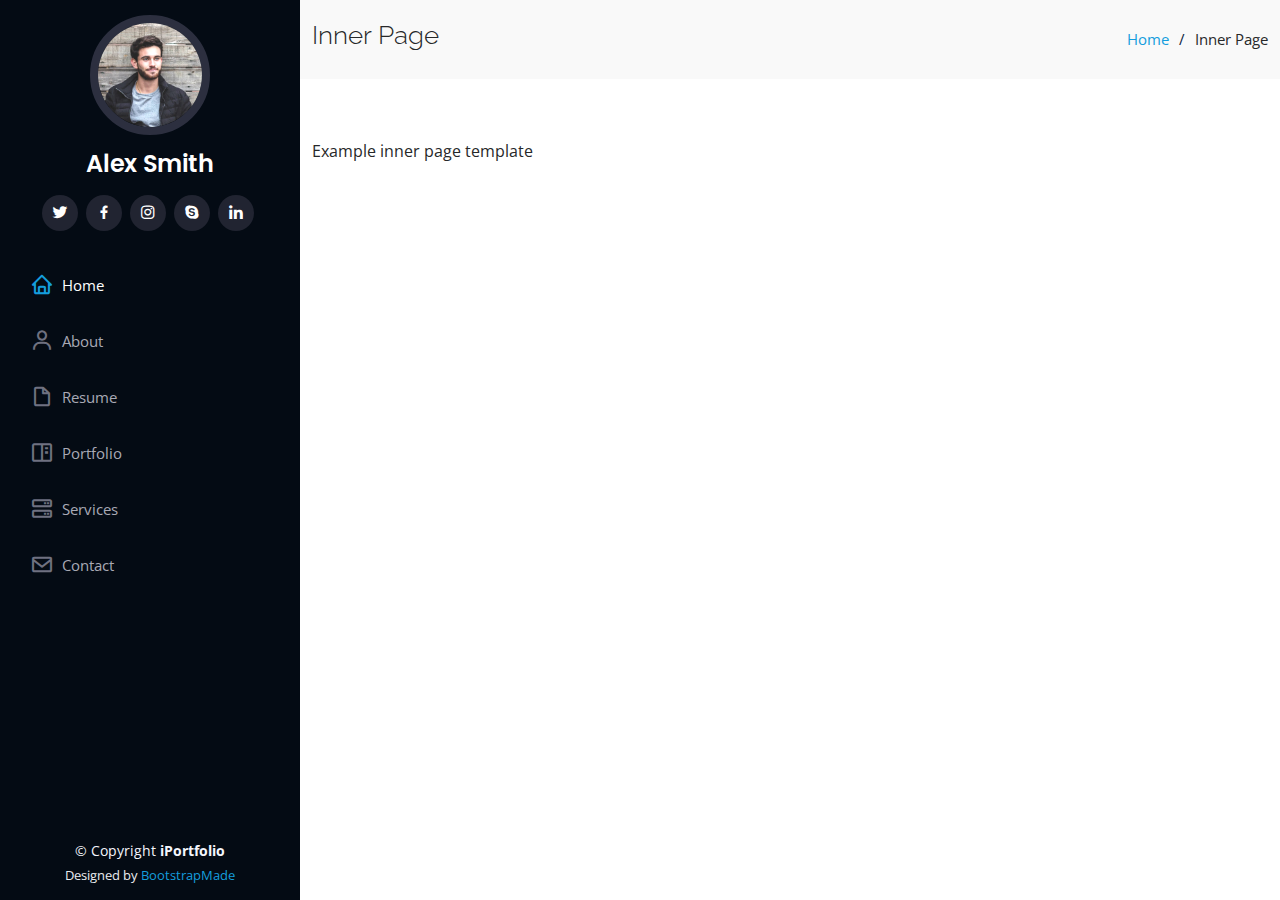
<file: inner-page.html>
<!DOCTYPE html>
<html lang="en">

<head>
  <meta charset="utf-8">
  <meta content="width=device-width, initial-scale=1.0" name="viewport">

  <title>Raoda</title>
  <meta content="" name="description">
  <meta content="" name="keywords">

  <!-- Favicons -->
  <link href="assets/img/favicon.png" rel="icon">
  <link href="assets/img/apple-touch-icon.png" rel="apple-touch-icon">

  <!-- Google Fonts -->
  <link href="https://fonts.googleapis.com/css?family=Open+Sans:300,300i,400,400i,600,600i,700,700i|Raleway:300,300i,400,400i,500,500i,600,600i,700,700i|Poppins:300,300i,400,400i,500,500i,600,600i,700,700i" rel="stylesheet">

  <!-- Vendor CSS Files -->
  <link href="assets/vendor/aos/aos.css" rel="stylesheet">
  <link href="assets/vendor/bootstrap/css/bootstrap.min.css" rel="stylesheet">
  <link href="assets/vendor/bootstrap-icons/bootstrap-icons.css" rel="stylesheet">
  <link href="assets/vendor/boxicons/css/boxicons.min.css" rel="stylesheet">
  <link href="assets/vendor/glightbox/css/glightbox.min.css" rel="stylesheet">
  <link href="assets/vendor/swiper/swiper-bundle.min.css" rel="stylesheet">

  <!-- Template Main CSS File -->
  <link href="assets/css/style.css" rel="stylesheet">

  <!-- =======================================================
  * Template Name: iPortfolio - v3.10.0
  * Template URL: https://bootstrapmade.com/iportfolio-bootstrap-portfolio-websites-template/
  * Author: BootstrapMade.com
  * License: https://bootstrapmade.com/license/
  ======================================================== -->
</head>

<body>

  <!-- ======= Mobile nav toggle button ======= -->
  <i class="bi bi-list mobile-nav-toggle d-xl-none"></i>

  <!-- ======= Header ======= -->
  <header id="header">
    <div class="d-flex flex-column">

      <div class="profile">
        <img src="assets/img/profile-img.jpg" alt="" class="img-fluid rounded-circle">
        <h1 class="text-light"><a href="index.html">Alex Smith</a></h1>
        <div class="social-links mt-3 text-center">
          <a href="#" class="twitter"><i class="bx bxl-twitter"></i></a>
          <a href="#" class="facebook"><i class="bx bxl-facebook"></i></a>
          <a href="#" class="instagram"><i class="bx bxl-instagram"></i></a>
          <a href="#" class="google-plus"><i class="bx bxl-skype"></i></a>
          <a href="#" class="linkedin"><i class="bx bxl-linkedin"></i></a>
        </div>
      </div>

      <nav id="navbar" class="nav-menu navbar">
        <ul>
          <li><a href="#hero" class="nav-link scrollto active"><i class="bx bx-home"></i> <span>Home</span></a></li>
          <li><a href="#about" class="nav-link scrollto"><i class="bx bx-user"></i> <span>About</span></a></li>
          <li><a href="#resume" class="nav-link scrollto"><i class="bx bx-file-blank"></i> <span>Resume</span></a></li>
          <li><a href="#portfolio" class="nav-link scrollto"><i class="bx bx-book-content"></i> <span>Portfolio</span></a></li>
          <li><a href="#services" class="nav-link scrollto"><i class="bx bx-server"></i> <span>Services</span></a></li>
          <li><a href="#contact" class="nav-link scrollto"><i class="bx bx-envelope"></i> <span>Contact</span></a></li>
        </ul>
      </nav><!-- .nav-menu -->
    </div>
  </header><!-- End Header -->

  <main id="main">

    <!-- ======= Breadcrumbs ======= -->
    <section class="breadcrumbs">
      <div class="container">

        <div class="d-flex justify-content-between align-items-center">
          <h2>Inner Page</h2>
          <ol>
            <li><a href="index.html">Home</a></li>
            <li>Inner Page</li>
          </ol>
        </div>

      </div>
    </section><!-- End Breadcrumbs -->

    <section class="inner-page">
      <div class="container">
        <p>
          Example inner page template
        </p>
      </div>
    </section>

  </main><!-- End #main -->

  <!-- ======= Footer ======= -->
  <footer id="footer">
    <div class="container">
      <div class="copyright">
        &copy; Copyright <strong><span>iPortfolio</span></strong>
      </div>
      <div class="credits">
        <!-- All the links in the footer should remain intact. -->
        <!-- You can delete the links only if you purchased the pro version. -->
        <!-- Licensing information: https://bootstrapmade.com/license/ -->
        <!-- Purchase the pro version with working PHP/AJAX contact form: https://bootstrapmade.com/iportfolio-bootstrap-portfolio-websites-template/ -->
        Designed by <a href="https://bootstrapmade.com/">BootstrapMade</a>
      </div>
    </div>
  </footer><!-- End  Footer -->

  <a href="#" class="back-to-top d-flex align-items-center justify-content-center"><i class="bi bi-arrow-up-short"></i></a>

  <!-- Vendor JS Files -->
  <script src="assets/vendor/purecounter/purecounter_vanilla.js"></script>
  <script src="assets/vendor/aos/aos.js"></script>
  <script src="assets/vendor/bootstrap/js/bootstrap.bundle.min.js"></script>
  <script src="assets/vendor/glightbox/js/glightbox.min.js"></script>
  <script src="assets/vendor/isotope-layout/isotope.pkgd.min.js"></script>
  <script src="assets/vendor/swiper/swiper-bundle.min.js"></script>
  <script src="assets/vendor/typed.js/typed.min.js"></script>
  <script src="assets/vendor/waypoints/noframework.waypoints.js"></script>
  <script src="assets/vendor/php-email-form/validate.js"></script>

  <!-- Template Main JS File -->
  <script src="assets/js/main.js"></script>

</body>

</html>
</file>
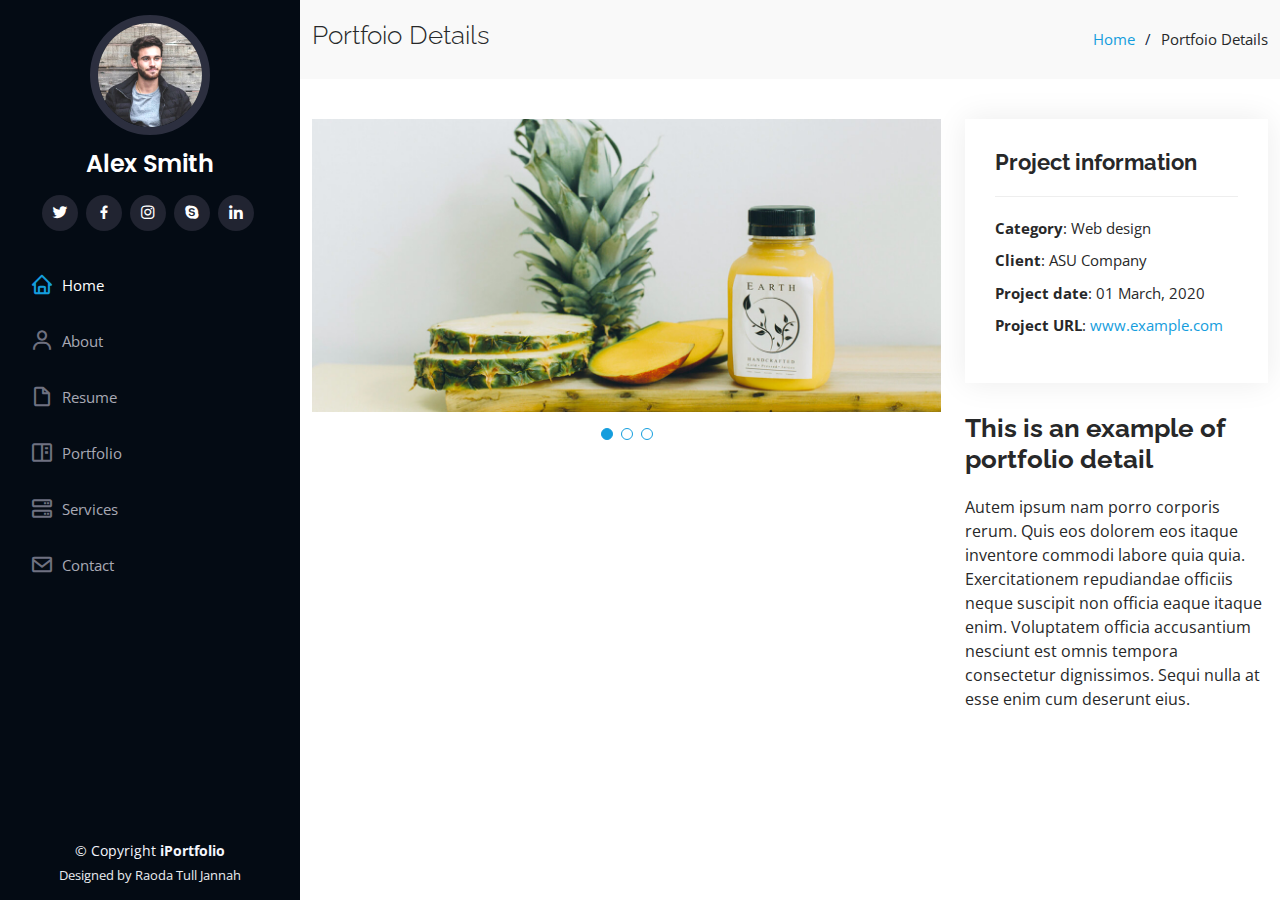
<file: portfolio-details.html>
<!DOCTYPE html>
<html lang="en">

<head>
  <meta charset="utf-8">
  <meta content="width=device-width, initial-scale=1.0" name="viewport">

  <title>Raoda</title>
  <meta content="" name="description">
  <meta content="" name="keywords">

  <!-- Favicons -->
  <link href="assets/img/favicon.png" rel="icon">
  <link href="assets/img/apple-touch-icon.png" rel="apple-touch-icon">

  <!-- Google Fonts -->
  <link href="https://fonts.googleapis.com/css?family=Open+Sans:300,300i,400,400i,600,600i,700,700i|Raleway:300,300i,400,400i,500,500i,600,600i,700,700i|Poppins:300,300i,400,400i,500,500i,600,600i,700,700i" rel="stylesheet">

  <!-- Vendor CSS Files -->
  <link href="assets/vendor/aos/aos.css" rel="stylesheet">
  <link href="assets/vendor/bootstrap/css/bootstrap.min.css" rel="stylesheet">
  <link href="assets/vendor/bootstrap-icons/bootstrap-icons.css" rel="stylesheet">
  <link href="assets/vendor/boxicons/css/boxicons.min.css" rel="stylesheet">
  <link href="assets/vendor/glightbox/css/glightbox.min.css" rel="stylesheet">
  <link href="assets/vendor/swiper/swiper-bundle.min.css" rel="stylesheet">

  <!-- Template Main CSS File -->
  <link href="assets/css/style.css" rel="stylesheet">

  <!-- =======================================================
  * Template Name: iPortfolio - v3.10.0
  * Template URL: https://bootstrapmade.com/iportfolio-bootstrap-portfolio-websites-template/
  * Author: BootstrapMade.com
  * License: https://bootstrapmade.com/license/
  ======================================================== -->
</head>

<body>

  <!-- ======= Mobile nav toggle button ======= -->
  <i class="bi bi-list mobile-nav-toggle d-xl-none"></i>

  <!-- ======= Header ======= -->
  <header id="header">
    <div class="d-flex flex-column">

      <div class="profile">
        <img src="assets/img/profile-img.jpg" alt="" class="img-fluid rounded-circle">
        <h1 class="text-light"><a href="index.html">Alex Smith</a></h1>
        <div class="social-links mt-3 text-center">
          <a href="#" class="twitter"><i class="bx bxl-twitter"></i></a>
          <a href="#" class="facebook"><i class="bx bxl-facebook"></i></a>
          <a href="#" class="instagram"><i class="bx bxl-instagram"></i></a>
          <a href="#" class="google-plus"><i class="bx bxl-skype"></i></a>
          <a href="#" class="linkedin"><i class="bx bxl-linkedin"></i></a>
        </div>
      </div>

      <nav id="navbar" class="nav-menu navbar">
        <ul>
          <li><a href="#hero" class="nav-link scrollto active"><i class="bx bx-home"></i> <span>Home</span></a></li>
          <li><a href="#about" class="nav-link scrollto"><i class="bx bx-user"></i> <span>About</span></a></li>
          <li><a href="#resume" class="nav-link scrollto"><i class="bx bx-file-blank"></i> <span>Resume</span></a></li>
          <li><a href="#portfolio" class="nav-link scrollto"><i class="bx bx-book-content"></i> <span>Portfolio</span></a></li>
          <li><a href="#services" class="nav-link scrollto"><i class="bx bx-server"></i> <span>Services</span></a></li>
          <li><a href="#contact" class="nav-link scrollto"><i class="bx bx-envelope"></i> <span>Contact</span></a></li>
        </ul>
      </nav><!-- .nav-menu -->
    </div>
  </header><!-- End Header -->

  <main id="main">

    <!-- ======= Breadcrumbs ======= -->
    <section id="breadcrumbs" class="breadcrumbs">
      <div class="container">

        <div class="d-flex justify-content-between align-items-center">
          <h2>Portfoio Details</h2>
          <ol>
            <li><a href="index.html">Home</a></li>
            <li>Portfoio Details</li>
          </ol>
        </div>

      </div>
    </section><!-- End Breadcrumbs -->

    <!-- ======= Portfolio Details Section ======= -->
    <section id="portfolio-details" class="portfolio-details">
      <div class="container">

        <div class="row gy-4">

          <div class="col-lg-8">
            <div class="portfolio-details-slider swiper">
              <div class="swiper-wrapper align-items-center">

                <div class="swiper-slide">
                  <img src="assets/img/portfolio/portfolio-details-1.jpg" alt="">
                </div>

                <div class="swiper-slide">
                  <img src="assets/img/portfolio/portfolio-details-2.jpg" alt="">
                </div>

                <div class="swiper-slide">
                  <img src="assets/img/portfolio/portfolio-details-3.jpg" alt="">
                </div>

              </div>
              <div class="swiper-pagination"></div>
            </div>
          </div>

          <div class="col-lg-4">
            <div class="portfolio-info">
              <h3>Project information</h3>
              <ul>
                <li><strong>Category</strong>: Web design</li>
                <li><strong>Client</strong>: ASU Company</li>
                <li><strong>Project date</strong>: 01 March, 2020</li>
                <li><strong>Project URL</strong>: <a href="#">www.example.com</a></li>
              </ul>
            </div>
            <div class="portfolio-description">
              <h2>This is an example of portfolio detail</h2>
              <p>
                Autem ipsum nam porro corporis rerum. Quis eos dolorem eos itaque inventore commodi labore quia quia. Exercitationem repudiandae officiis neque suscipit non officia eaque itaque enim. Voluptatem officia accusantium nesciunt est omnis tempora consectetur dignissimos. Sequi nulla at esse enim cum deserunt eius.
              </p>
            </div>
          </div>

        </div>

      </div>
    </section><!-- End Portfolio Details Section -->

  </main><!-- End #main -->

  <!-- ======= Footer ======= -->
  <footer id="footer">
    <div class="container">
      <div class="copyright">
        &copy; Copyright <strong><span>iPortfolio</span></strong>
      </div>
      <div class="credits">
        <!-- All the links in the footer should remain intact. -->
        <!-- You can delete the links only if you purchased the pro version. -->
        <!-- Licensing information: https://bootstrapmade.com/license/ -->
        <!-- Purchase the pro version with working PHP/AJAX contact form: https://bootstrapmade.com/iportfolio-bootstrap-portfolio-websites-template/ -->
        Designed by Raoda Tull Jannah</a>
      </div>
    </div>
  </footer><!-- End  Footer -->

  <a href="#" class="back-to-top d-flex align-items-center justify-content-center"><i class="bi bi-arrow-up-short"></i></a>

  <!-- Vendor JS Files -->
  <script src="assets/vendor/purecounter/purecounter_vanilla.js"></script>
  <script src="assets/vendor/aos/aos.js"></script>
  <script src="assets/vendor/bootstrap/js/bootstrap.bundle.min.js"></script>
  <script src="assets/vendor/glightbox/js/glightbox.min.js"></script>
  <script src="assets/vendor/isotope-layout/isotope.pkgd.min.js"></script>
  <script src="assets/vendor/swiper/swiper-bundle.min.js"></script>
  <script src="assets/vendor/typed.js/typed.min.js"></script>
  <script src="assets/vendor/waypoints/noframework.waypoints.js"></script>
  <script src="assets/vendor/php-email-form/validate.js"></script>

  <!-- Template Main JS File -->
  <script src="assets/js/main.js"></script>

</body>

</html>
</file>
<file: assets/css/style.css>
/**
* Template Name: iPortfolio - v3.10.0
* Template URL: https://bootstrapmade.com/iportfolio-bootstrap-portfolio-websites-template/
* Author: BootstrapMade.com
* License: https://bootstrapmade.com/license/
*/

/*--------------------------------------------------------------
# General
--------------------------------------------------------------*/
body {
  font-family: "Open Sans", sans-serif;
  color: #272829;
}

a {
  color: #149ddd;
  text-decoration: none;
}

a:hover {
  color: #37b3ed;
  text-decoration: none;
}

h1,
h2,
h3,
h4,
h5,
h6 {
  font-family: "Raleway", sans-serif;
}

/*--------------------------------------------------------------
# Back to top button
--------------------------------------------------------------*/
.back-to-top {
  position: fixed;
  visibility: hidden;
  opacity: 0;
  right: 15px;
  bottom: 15px;
  z-index: 996;
  background: #149ddd;
  width: 40px;
  height: 40px;
  border-radius: 50px;
  transition: all 0.4s;
}

.back-to-top i {
  font-size: 28px;
  color: #fff;
  line-height: 0;
}

.back-to-top:hover {
  background: #2eafec;
  color: #fff;
}

.back-to-top.active {
  visibility: visible;
  opacity: 1;
}

/*--------------------------------------------------------------
# Header
--------------------------------------------------------------*/
#header {
  position: fixed;
  top: 0;
  left: 0;
  bottom: 0;
  width: 300px;
  transition: all ease-in-out 0.5s;
  z-index: 9997;
  transition: all 0.5s;
  padding: 0 15px;
  background: #040b14;
  overflow-y: auto;
}

#header .profile img {
  margin: 15px auto;
  display: block;
  width: 120px;
  border: 8px solid #2c2f3f;
}

#header .profile h1 {
  font-size: 24px;
  margin: 0;
  padding: 0;
  font-weight: 600;
  -moz-text-align-last: center;
  text-align-last: center;
  font-family: "Poppins", sans-serif;
}

#header .profile h1 a,
#header .profile h1 a:hover {
  color: #fff;
  text-decoration: none;
}

#header .profile .social-links a {
  font-size: 18px;
  display: inline-block;
  background: #212431;
  color: #fff;
  line-height: 1;
  padding: 8px 0;
  margin-right: 4px;
  border-radius: 50%;
  text-align: center;
  width: 36px;
  height: 36px;
  transition: 0.3s;
}

#header .profile .social-links a:hover {
  background: #149ddd;
  color: #fff;
  text-decoration: none;
}

#main {
  margin-left: 300px;
}

@media (max-width: 1199px) {
  #header {
    left: -300px;
  }

  #main {
    margin-left: 0;
  }
}

/*--------------------------------------------------------------
# Navigation Menu
--------------------------------------------------------------*/
/* Desktop Navigation */
.nav-menu {
  padding: 30px 0 0 0;
}

.nav-menu * {
  margin: 0;
  padding: 0;
  list-style: none;
}

.nav-menu>ul>li {
  position: relative;
  white-space: nowrap;
}

.nav-menu a,
.nav-menu a:focus {
  display: flex;
  align-items: center;
  color: #a8a9b4;
  padding: 12px 15px;
  margin-bottom: 8px;
  transition: 0.3s;
  font-size: 15px;
}

.nav-menu a i,
.nav-menu a:focus i {
  font-size: 24px;
  padding-right: 8px;
  color: #6f7180;
}

.nav-menu a:hover,
.nav-menu .active,
.nav-menu .active:focus,
.nav-menu li:hover>a {
  text-decoration: none;
  color: #fff;
}

.nav-menu a:hover i,
.nav-menu .active i,
.nav-menu .active:focus i,
.nav-menu li:hover>a i {
  color: #149ddd;
}

/* Mobile Navigation */
.mobile-nav-toggle {
  position: fixed;
  right: 15px;
  top: 15px;
  z-index: 9998;
  border: 0;
  font-size: 24px;
  transition: all 0.4s;
  outline: none !important;
  background-color: #149ddd;
  color: #fff;
  width: 40px;
  height: 40px;
  display: inline-flex;
  align-items: center;
  justify-content: center;
  line-height: 0;
  border-radius: 50px;
  cursor: pointer;
}

.mobile-nav-active {
  overflow: hidden;
}

.mobile-nav-active #header {
  left: 0;
}

/*--------------------------------------------------------------
# Hero Section
--------------------------------------------------------------*/
#hero {
  width: 100%;
  height: 100vh;
  background: url("../img/profile-raoda.jpg") top center;
  background-size: cover;
}

#hero:before {
  content: "";
  background: rgba(5, 13, 24, 0.3);
  position: absolute;
  bottom: 0;
  top: 0;
  left: 0;
  right: 0;
  z-index: 1;
}

#hero .hero-container {
  position: relative;
  z-index: 2;
  min-width: 300px;
}

#hero h1 {
  margin: 0 0 10px 0;
  font-size: 64px;
  font-weight: 700;
  line-height: 56px;
  color: #fff;
}

#hero p {
  color: #fff;
  margin-bottom: 50px;
  font-size: 26px;
  font-family: "Poppins", sans-serif;
}

#hero p span {
  color: #fff;
  padding-bottom: 4px;
  letter-spacing: 1px;
  border-bottom: 3px solid #149ddd;
}

@media (min-width: 1024px) {
  #hero {
    background-attachment: fixed;
  }
}

@media (max-width: 768px) {
  #hero h1 {
    font-size: 28px;
    line-height: 36px;
  }

  #hero h2 {
    font-size: 18px;
    line-height: 24px;
    margin-bottom: 30px;
  }
}

/*--------------------------------------------------------------
# Sections General
--------------------------------------------------------------*/
section {
  padding: 60px 0;
  overflow: hidden;
}

.section-bg {
  background: #f5f8fd;
}

.section-title {
  padding-bottom: 30px;
}

.section-title h2 {
  font-size: 32px;
  font-weight: bold;
  margin-bottom: 20px;
  padding-bottom: 20px;
  position: relative;
  color: #173b6c;
}

.section-title h2::after {
  content: "";
  position: absolute;
  display: block;
  width: 50px;
  height: 3px;
  background: #149ddd;
  bottom: 0;
  left: 0;
}

.section-title p {
  margin-bottom: 0;
}

/*--------------------------------------------------------------
# About
--------------------------------------------------------------*/
.about .content h3 {
  font-weight: 700;
  font-size: 26px;
  color: #173b6c;
}

.about .content ul {
  list-style: none;
  padding: 0;
}

.about .content ul li {
  margin-bottom: 20px;
  display: flex;
  align-items: center;
}

.about .content ul strong {
  margin-right: 10px;
}

.about .content ul i {
  font-size: 16px;
  margin-right: 5px;
  color: #149ddd;
  line-height: 0;
}

.about .content p:last-child {
  margin-bottom: 0;
}

/*--------------------------------------------------------------
# Facts
--------------------------------------------------------------*/
.facts {
  padding-bottom: 30px;
}

.facts .count-box {
  padding: 30px;
  width: 100%;
}

.facts .count-box i {
  display: block;
  font-size: 44px;
  color: #149ddd;
  float: left;
  line-height: 0;
}

.facts .count-box span {
  font-size: 48px;
  line-height: 40px;
  display: block;
  font-weight: 700;
  color: #050d18;
  margin-left: 60px;
}

.facts .count-box p {
  padding: 15px 0 0 0;
  margin: 0 0 0 60px;
  font-family: "Raleway", sans-serif;
  font-size: 14px;
  color: #122f57;
}

.facts .count-box a {
  font-weight: 600;
  display: block;
  margin-top: 20px;
  color: #122f57;
  font-size: 15px;
  font-family: "Poppins", sans-serif;
  transition: ease-in-out 0.3s;
}

.facts .count-box a:hover {
  color: #1f5297;
}

/*--------------------------------------------------------------
# Akills
--------------------------------------------------------------*/
.skills .progress {
  height: 60px;
  display: block;
  background: none;
  border-radius: 0;
}

.skills .progress .skill {
  padding: 0;
  margin: 0 0 6px 0;
  text-transform: uppercase;
  display: block;
  font-weight: 600;
  font-family: "Poppins", sans-serif;
  color: #050d18;
}

.skills .progress .skill .val {
  float: right;
  font-style: normal;
}

.skills .progress-bar-wrap {
  background: #dce8f8;
  height: 10px;
}

.skills .progress-bar {
  width: 1px;
  height: 10px;
  transition: 0.9s;
  background-color: #149ddd;
}

/*--------------------------------------------------------------
# Resume
--------------------------------------------------------------*/
.resume .resume-title {
  font-size: 26px;
  font-weight: 700;
  margin-top: 20px;
  margin-bottom: 20px;
  color: #050d18;
}

.resume .resume-item {
  padding: 0 0 20px 20px;
  margin-top: -2px;
  border-left: 2px solid #1f5297;
  position: relative;
}

.resume .resume-item h4 {
  line-height: 18px;
  font-size: 18px;
  font-weight: 600;
  text-transform: uppercase;
  font-family: "Poppins", sans-serif;
  color: #050d18;
  margin-bottom: 10px;
}

.resume .resume-item h5 {
  font-size: 16px;
  background: #e4edf9;
  padding: 5px 15px;
  display: inline-block;
  font-weight: 600;
  margin-bottom: 10px;
}

.resume .resume-item ul {
  padding-left: 20px;
}

.resume .resume-item ul li {
  padding-bottom: 10px;
}

.resume .resume-item:last-child {
  padding-bottom: 0;
}

.resume .resume-item::before {
  content: "";
  position: absolute;
  width: 16px;
  height: 16px;
  border-radius: 50px;
  left: -9px;
  top: 0;
  background: #fff;
  border: 2px solid #1f5297;
}

/*--------------------------------------------------------------
# Portfolio
--------------------------------------------------------------*/
.portfolio .portfolio-item {
  margin-bottom: 30px;
}

.portfolio #portfolio-flters {
  padding: 0;
  margin: 0 auto 35px auto;
  list-style: none;
  text-align: center;
  background: #fff;
  border-radius: 50px;
  padding: 2px 15px;
}

.portfolio #portfolio-flters li {
  cursor: pointer;
  display: inline-block;
  padding: 10px 15px 8px 15px;
  font-size: 14px;
  font-weight: 600;
  line-height: 1;
  text-transform: uppercase;
  color: #272829;
  margin-bottom: 5px;
  transition: all 0.3s ease-in-out;
}

.portfolio #portfolio-flters li:hover,
.portfolio #portfolio-flters li.filter-active {
  color: #149ddd;
}

.portfolio #portfolio-flters li:last-child {
  margin-right: 0;
}

.portfolio .portfolio-wrap {
  transition: 0.3s;
  position: relative;
  overflow: hidden;
  z-index: 1;
}

.portfolio .portfolio-wrap::before {
  content: "";
  background: rgba(255, 255, 255, 0.5);
  position: absolute;
  left: 0;
  right: 0;
  top: 0;
  bottom: 0;
  transition: all ease-in-out 0.3s;
  z-index: 2;
  opacity: 0;
}

.portfolio .portfolio-wrap .portfolio-links {
  opacity: 1;
  left: 0;
  right: 0;
  bottom: -60px;
  z-index: 3;
  position: absolute;
  transition: all ease-in-out 0.3s;
  display: flex;
  justify-content: center;
}

.portfolio .portfolio-wrap .portfolio-links a {
  color: #fff;
  font-size: 28px;
  text-align: center;
  background: rgba(20, 157, 221, 0.75);
  transition: 0.3s;
  width: 50%;
}

.portfolio .portfolio-wrap .portfolio-links a:hover {
  background: rgba(20, 157, 221, 0.95);
}

.portfolio .portfolio-wrap .portfolio-links a+a {
  border-left: 1px solid #37b3ed;
}

.portfolio .portfolio-wrap:hover::before {
  top: 0;
  left: 0;
  right: 0;
  bottom: 0;
  opacity: 1;
}

.portfolio .portfolio-wrap:hover .portfolio-links {
  opacity: 1;
  bottom: 0;
}

/*--------------------------------------------------------------
# Portfolio Details
--------------------------------------------------------------*/
.portfolio-details {
  padding-top: 40px;
}

.portfolio-details .portfolio-details-slider img {
  width: 100%;
}

.portfolio-details .portfolio-details-slider .swiper-pagination {
  margin-top: 20px;
  position: relative;
}

.portfolio-details .portfolio-details-slider .swiper-pagination .swiper-pagination-bullet {
  width: 12px;
  height: 12px;
  background-color: #fff;
  opacity: 1;
  border: 1px solid #149ddd;
}

.portfolio-details .portfolio-details-slider .swiper-pagination .swiper-pagination-bullet-active {
  background-color: #149ddd;
}

.portfolio-details .portfolio-info {
  padding: 30px;
  box-shadow: 0px 0 30px rgba(5, 13, 24, 0.08);
}

.portfolio-details .portfolio-info h3 {
  font-size: 22px;
  font-weight: 700;
  margin-bottom: 20px;
  padding-bottom: 20px;
  border-bottom: 1px solid #eee;
}

.portfolio-details .portfolio-info ul {
  list-style: none;
  padding: 0;
  font-size: 15px;
}

.portfolio-details .portfolio-info ul li+li {
  margin-top: 10px;
}

.portfolio-details .portfolio-description {
  padding-top: 30px;
}

.portfolio-details .portfolio-description h2 {
  font-size: 26px;
  font-weight: 700;
  margin-bottom: 20px;
}

.portfolio-details .portfolio-description p {
  padding: 0;
}

/*--------------------------------------------------------------
# Services
--------------------------------------------------------------*/
.services .icon-box {
  margin-bottom: 20px;
}

.services .icon {
  float: left;
  display: flex;
  align-items: center;
  justify-content: center;
  width: 54px;
  height: 54px;
  background: #149ddd;
  border-radius: 50%;
  transition: 0.5s;
  border: 1px solid #149ddd;
}

.services .icon i {
  color: #fff;
  font-size: 24px;
  line-height: 0;
}

.services .icon-box:hover .icon {
  background: #fff;
}

.services .icon-box:hover .icon i {
  color: #149ddd;
}

.services .title {
  margin-left: 80px;
  font-weight: 700;
  margin-bottom: 15px;
  font-size: 18px;
}

.services .title a {
  color: #343a40;
}

.services .title a:hover {
  color: #149ddd;
}

.services .description {
  margin-left: 80px;
  line-height: 24px;
  font-size: 14px;
}

/*--------------------------------------------------------------
# Testimonials
--------------------------------------------------------------*/
.testimonials .testimonials-carousel,
.testimonials .testimonials-slider {
  overflow: hidden;
}

.testimonials .testimonial-item {
  box-sizing: content-box;
  text-align: center;
  min-height: 320px;
}

.testimonials .testimonial-item .testimonial-img {
  width: 90px;
  border-radius: 50%;
  margin: 0 auto;
}

.testimonials .testimonial-item h3 {
  font-size: 18px;
  font-weight: bold;
  margin: 10px 0 5px 0;
  color: #111;
}

.testimonials .testimonial-item h4 {
  font-size: 14px;
  color: #999;
  margin: 0;
}

.testimonials .testimonial-item .quote-icon-left,
.testimonials .testimonial-item .quote-icon-right {
  color: #c3e8fa;
  font-size: 26px;
}

.testimonials .testimonial-item .quote-icon-left {
  display: inline-block;
  left: -5px;
  position: relative;
}

.testimonials .testimonial-item .quote-icon-right {
  display: inline-block;
  right: -5px;
  position: relative;
  top: 10px;
}

.testimonials .testimonial-item p {
  font-style: italic;
  margin: 0 15px 15px 15px;
  padding: 20px;
  background: #fff;
  position: relative;
  margin-bottom: 35px;
  border-radius: 6px;
  box-shadow: 0px 2px 15px rgba(0, 0, 0, 0.1);
}

.testimonials .testimonial-item p::after {
  content: "";
  width: 0;
  height: 0;
  border-top: 20px solid #fff;
  border-right: 20px solid transparent;
  border-left: 20px solid transparent;
  position: absolute;
  bottom: -20px;
  left: calc(50% - 20px);
}

.testimonials .swiper-pagination {
  margin-top: 20px;
  position: relative;
}

.testimonials .swiper-pagination .swiper-pagination-bullet {
  width: 12px;
  height: 12px;
  background-color: #fff;
  opacity: 1;
  border: 1px solid #149ddd;
}

.testimonials .swiper-pagination .swiper-pagination-bullet-active {
  background-color: #149ddd;
}

/*--------------------------------------------------------------
# Contact
--------------------------------------------------------------*/
.contact {
  padding-bottom: 130px;
}

.contact .info {
  padding: 30px;
  background: #fff;
  width: 100%;
  box-shadow: 0 0 24px 0 rgba(0, 0, 0, 0.12);
}

.contact .info i {
  font-size: 20px;
  color: #149ddd;
  float: left;
  width: 44px;
  height: 44px;
  background: #dff3fc;
  display: flex;
  justify-content: center;
  align-items: center;
  border-radius: 50px;
  transition: all 0.3s ease-in-out;
}

.contact .info h4 {
  padding: 0 0 0 60px;
  font-size: 22px;
  font-weight: 600;
  margin-bottom: 5px;
  color: #050d18;
}

.contact .info p {
  padding: 0 0 10px 60px;
  margin-bottom: 20px;
  font-size: 14px;
  color: #173b6c;
}

.contact .info .email p {
  padding-top: 5px;
}

.contact .info .social-links {
  padding-left: 60px;
}

.contact .info .social-links a {
  font-size: 18px;
  display: inline-block;
  background: #333;
  color: #fff;
  line-height: 1;
  padding: 8px 0;
  border-radius: 50%;
  text-align: center;
  width: 36px;
  height: 36px;
  transition: 0.3s;
  margin-right: 10px;
}

.contact .info .social-links a:hover {
  background: #149ddd;
  color: #fff;
}

.contact .info .email:hover i,
.contact .info .address:hover i,
.contact .info .phone:hover i {
  background: #149ddd;
  color: #fff;
}

.contact .php-email-form {
  width: 100%;
  padding: 30px;
  background: #fff;
  box-shadow: 0 0 24px 0 rgba(0, 0, 0, 0.12);
}

.contact .php-email-form .form-group {
  padding-bottom: 8px;
}

.contact .php-email-form .validate {
  display: none;
  color: red;
  margin: 0 0 15px 0;
  font-weight: 400;
  font-size: 13px;
}

.contact .php-email-form .error-message {
  display: none;
  color: #fff;
  background: #ed3c0d;
  text-align: left;
  padding: 15px;
  font-weight: 600;
}

.contact .php-email-form .error-message br+br {
  margin-top: 25px;
}

.contact .php-email-form .sent-message {
  display: none;
  color: #fff;
  background: #18d26e;
  text-align: center;
  padding: 15px;
  font-weight: 600;
}

.contact .php-email-form .loading {
  display: none;
  background: #fff;
  text-align: center;
  padding: 15px;
}

.contact .php-email-form .loading:before {
  content: "";
  display: inline-block;
  border-radius: 50%;
  width: 24px;
  height: 24px;
  margin: 0 10px -6px 0;
  border: 3px solid #18d26e;
  border-top-color: #eee;
  -webkit-animation: animate-loading 1s linear infinite;
  animation: animate-loading 1s linear infinite;
}

.contact .php-email-form .form-group {
  margin-bottom: 15px;
}

.contact .php-email-form label {
  padding-bottom: 8px;
}

.contact .php-email-form input,
.contact .php-email-form textarea {
  border-radius: 0;
  box-shadow: none;
  font-size: 14px;
}

.contact .php-email-form input {
  height: 44px;
}

.contact .php-email-form textarea {
  padding: 10px 15px;
}

.contact .php-email-form button[type=submit] {
  background: #149ddd;
  border: 0;
  padding: 10px 24px;
  color: #fff;
  transition: 0.4s;
  border-radius: 4px;
}

.contact .php-email-form button[type=submit]:hover {
  background: #37b3ed;
}

@-webkit-keyframes animate-loading {
  0% {
    transform: rotate(0deg);
  }

  100% {
    transform: rotate(360deg);
  }
}

@keyframes animate-loading {
  0% {
    transform: rotate(0deg);
  }

  100% {
    transform: rotate(360deg);
  }
}

/*--------------------------------------------------------------
# Breadcrumbs
--------------------------------------------------------------*/
.breadcrumbs {
  padding: 20px 0;
  background: #f9f9f9;
}

.breadcrumbs h2 {
  font-size: 26px;
  font-weight: 300;
}

.breadcrumbs ol {
  display: flex;
  flex-wrap: wrap;
  list-style: none;
  padding: 0;
  margin: 0;
  font-size: 15px;
}

.breadcrumbs ol li+li {
  padding-left: 10px;
}

.breadcrumbs ol li+li::before {
  display: inline-block;
  padding-right: 10px;
  color: #0e2442;
  content: "/";
}

@media (max-width: 768px) {
  .breadcrumbs .d-flex {
    display: block !important;
  }

  .breadcrumbs ol {
    display: block;
  }

  .breadcrumbs ol li {
    display: inline-block;
  }
}

/*--------------------------------------------------------------
# Footer
--------------------------------------------------------------*/
#footer {
  padding: 15px;
  color: #f4f6fd;
  font-size: 14px;
  position: fixed;
  left: 0;
  bottom: 0;
  width: 300px;
  z-index: 9999;
  background: #040b14;
}

#footer .copyright {
  text-align: center;
}

#footer .credits {
  padding-top: 5px;
  text-align: center;
  font-size: 13px;
  color: #eaebf0;
}

@media (max-width: 1199px) {
  #footer {
    position: static;
    width: auto;
    padding-right: 20px 15px;
  }
}
</file>
